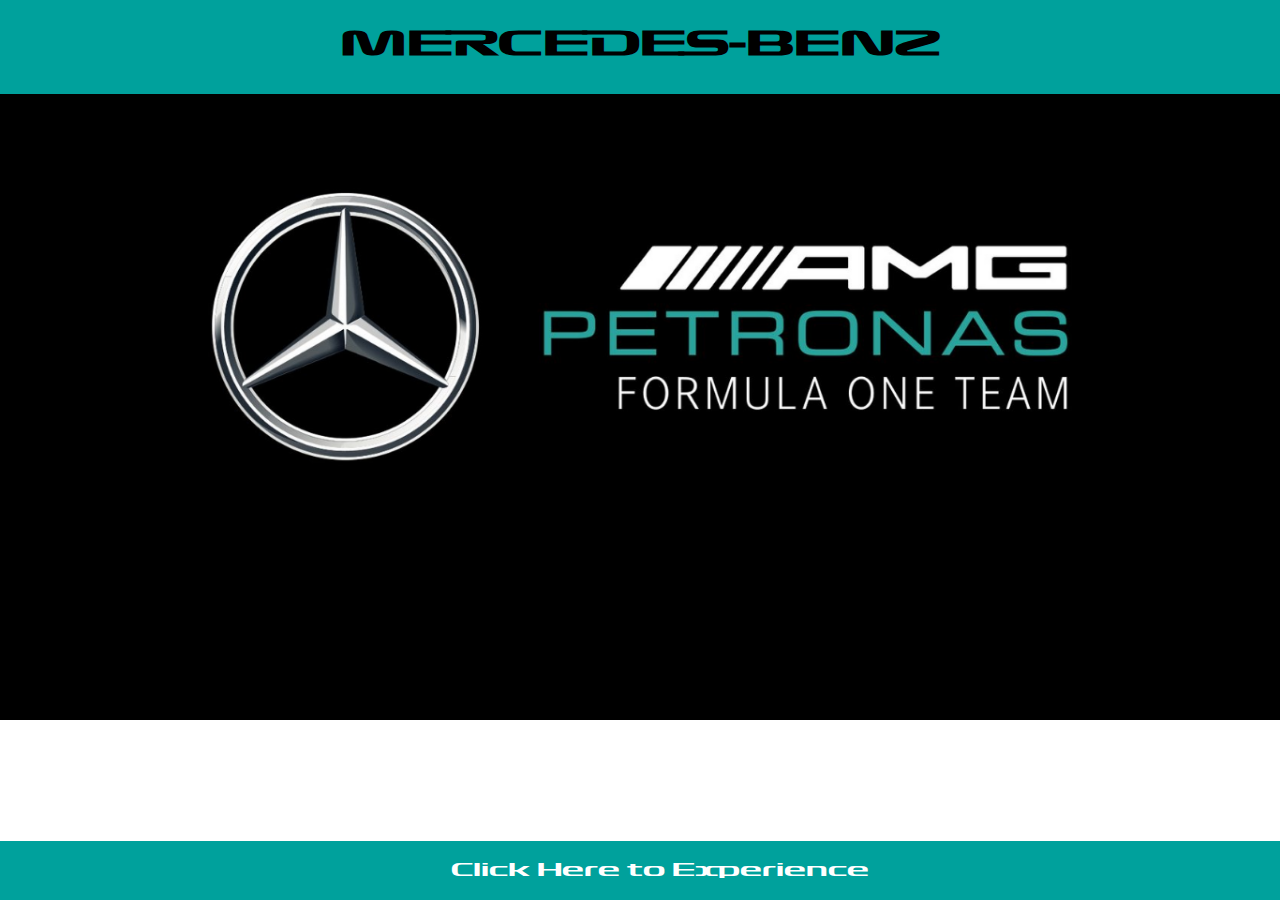
<file: index.html>
<!DOCTYPE html>
<html lang="en">
<head>
    <meta charset="UTF-8">
    <meta http-equiv="X-UA-Compatible" content="IE=edge">
    <meta name="viewport" content="width=device-width, initial-scale=1.0">
    <link rel="stylesheet" href="style.css">
    <link href="https://blogfonts.com/css/aWQ9MTUxNTEzJnN1Yj01MTMmYz1mJnR0Zj1Gb3JtdWxhMS1XaWRlX3dlYl8wLnR0ZiZuPWZvcm11bGExLWRpc3BsYXktd2lkZS0z/Formula1 Display Wide.ttf" rel="stylesheet" type="text/css"/>
    <title>MercedesF1</title>
</head>
<body style="background: url('images/1.png'); background-size: cover; background-repeat: no-repeat;">
    <header>
        <h1>MERCEDES-BENZ</h1>
    </header>
    <a href="promo.html">
        <footer>
            <p>Click Here to Experience</p>
        </footer>
    </a>


</body>

</html>
</file>
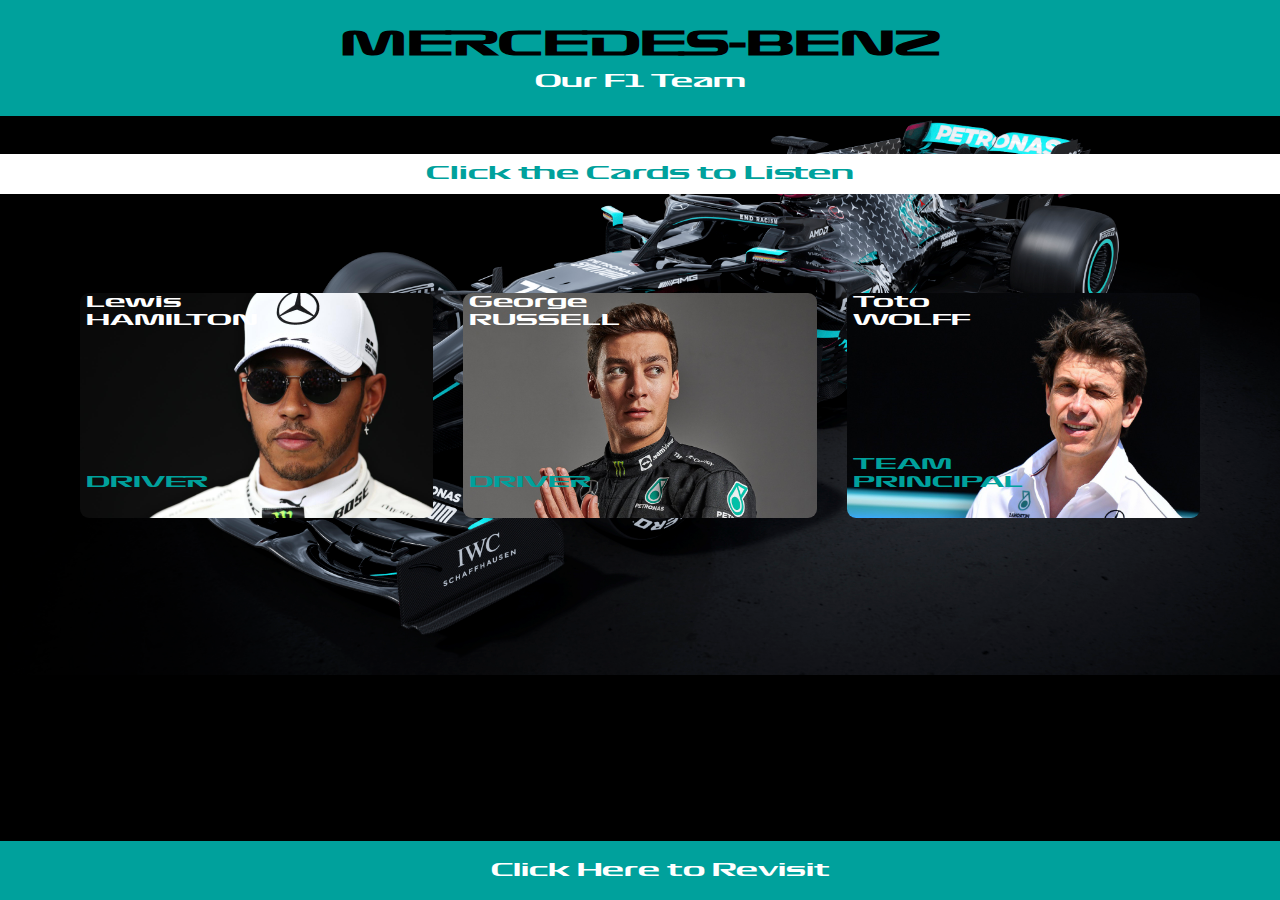
<file: home.html>
<!DOCTYPE html>
<html lang="en">
<head>
    <meta charset="UTF-8">
    <meta http-equiv="X-UA-Compatible" content="IE=edge">
    <meta name="viewport" content="width=device-width, initial-scale=1.0">
    <link rel="stylesheet" href="home-style.css">
    <link href="https://blogfonts.com/css/aWQ9MTUxNTEzJnN1Yj01MTMmYz1mJnR0Zj1Gb3JtdWxhMS1XaWRlX3dlYl8wLnR0ZiZuPWZvcm11bGExLWRpc3BsYXktd2lkZS0z/Formula1 Display Wide.ttf" rel="stylesheet" type="text/css"/>
    <title>MercedesF1</title>
</head>
<body>


    <audio id="lewis">
        <source src="sounds/lewis.mp3" type="audio/mpeg">
    </audio>
    <audio id="russell">
        <source src="sounds/russell.mp3" type="audio/mpeg">
    </audio>
    <audio id="wolff">
        <source src="sounds/wolff.mp3" type="audio/mpeg">
    </audio>


    <header>
        <h1>MERCEDES-BENZ</h1>
        <p>Our F1 Team</p>
    </header>
    <br><br>
    <center>
        <div class="box">
            <p class="card" style="color: #00A19C;">Click the Cards to Listen</p>
        </div>
    </center>
    <br>
    <div class="grid-main">
        <div class="grid-1" data-aos="fade-right" onclick="play()">
            Lewis<br>HAMILTON
            <br><br><br><br><br><br><br><br><br>
            <span style="color:#00A19C;">DRIVER</span>
        </div>
        <div class="grid-2" data-aos="fade-left" onclick="play2()">
            George<br>RUSSELL
            <br><br><br><br><br><br><br><br><br>
            <span style="color:#00A19C;">DRIVER</span>
        </div>
        <div class="grid-4" data-aos="fade-right" onclick="play3()">
            Toto<br>WOLFF
            <br><br><br><br><br><br><br><br>
            <span style="color:#00A19C;">TEAM<br>PRINCIPAL</span>
        </div>
    </div>

    <a href="index.html">
        <footer>
            <p>Click Here to Revisit</p>
        </footer>
    </a>

    <script>

        var allAudios = document.querySelectorAll('audio');

        function stopAllAudio(){
            allAudios.forEach(function(audio){
                audio.pause();
            });
        }

        function play(){
            var audio = document.getElementById("lewis");
            stopAllAudio();
            audio.play();


        }

        function play2(){
            var audio2 = document.getElementById("russell");
            stopAllAudio();
            audio2.play();

        } 

        function play3(){
            var audio3 = document.getElementById("wolff");
            stopAllAudio();
            audio3.play();

        } 

    </script>

</body>

</html>
</file>
<file: style.css>
@font-face {
    font-family: 'F1';
    src: url('font/Formula1-Wide_web_0.ttf')  format('truetype');
}

*{
    margin: 0;
    padding: 0;
}

body{
    font-family: F1;
    color: white;
    background-color: black;
    
}

header{
    text-align: center;
    background-color: #00A19C;
    color: black;
    padding: 25px;
}

header h1{
    margin-bottom: 6px;
}



footer{
    text-align: center;
    background-color: #00A19C;
    color: white;
    padding: 20px;
    bottom: 0;
    position: fixed;
    width: 100%;
}

footer p{
    animation: animate 1.5s linear infinite;
}

footer:hover{
    cursor: pointer;
    background-color: white;
    color: #00A19C;
}

@keyframes animate {
    0% {
        opacity: 0;
    }

    50% {
        opacity: 0.7;
    }

    100% {
        opacity: 0;
    }
}
</file>
<file: home-style.css>
@font-face {
    font-family: 'F1';
    src: url('font/Formula1-Wide_web_0.ttf')  format('truetype');
}

*{
    margin: 0;
    padding: 0;
}

body{
    font-family: F1;
    color: white;
    background-color: black;
    background-image: url('images/bg.jpg');
    background-repeat: no-repeat;
    background-size: cover;
}

header{
    text-align: center;
    background-color: #00A19C;
    color: black;
    padding: 25px;
}

header h1{
    margin-bottom: 9px;
}

header p{
    color: white;
}

.grid-main{
    margin: 5rem;
    display: grid;
    grid-template-columns: 1fr 1fr 1fr;
    grid-auto-rows: 225px;
    gap: 30px;
    justify-content: center;
}

.grid-1{
    border-radius: 9px;
    font-size: 15px;
    padding-left: 6px;
    background-image: url('images/lewis.jpg');
    background-size: cover;
}

.grid-1:hover{
    border: 6px dashed #00A19C;
    margin: -6px; 
}

.grid-2:hover{
    border: 6px dashed #00A19C;
    margin: -6px; 
}

.grid-4:hover{
    border: 6px dashed #00A19C;
    margin: -6px; 
}

.grid-2{
    background-image: url('images/russell.jpg');
    border-radius: 9px;
    font-size: 15px;
    padding-left: 6px;
    background-size: cover;
}

.grid-4{
    background-image: url('images/wolff.jpg');
    border-radius: 9px;
    font-size: 15px;
    padding-left: 6px;
    background-size: cover;
}

div.box{
    /* border: 6px solid #00A19C; */
    background-color: white;
    padding: 0;
    padding: 10px;
}

p.card{
    font-size: 17px;
    animation: animate 2s linear infinite;
}

@keyframes animate {
    0% {
        opacity: 0;
    }

    50% {
        opacity: 0.7;
    }

    100% {
        opacity: 0;
    }
}

footer{
    text-align: center;
    background-color: #00A19C;
    color: white;
    padding: 20px;
    bottom: 0;
    position: fixed;
    width: 100%;
}

footer p{
    animation: animate 1.5s linear infinite;
}

footer:hover{
    cursor: pointer;
    background-color: white;
    color: #00A19C;
}
</file>
